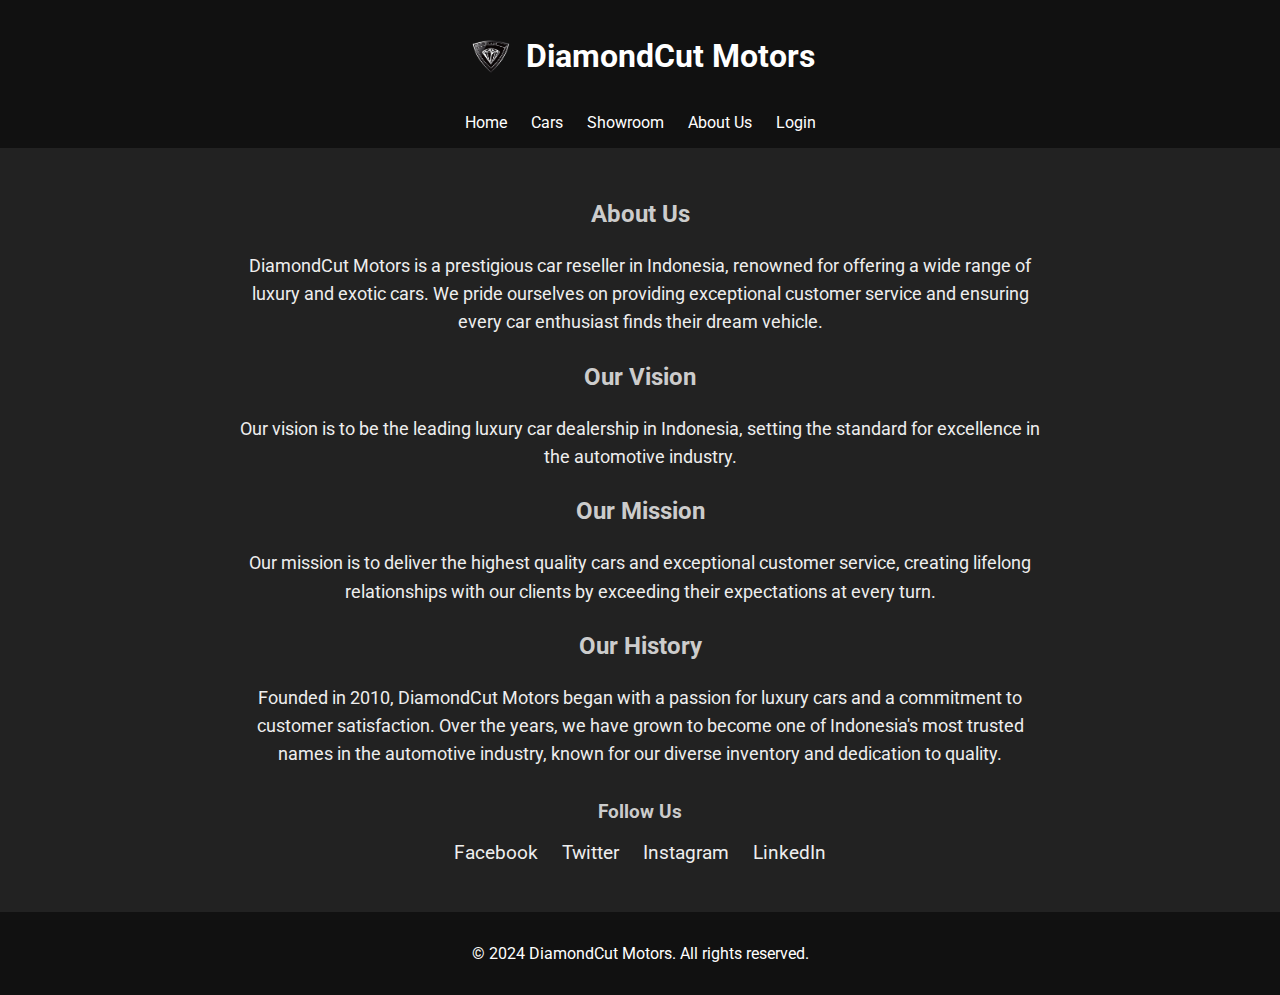
<file: about.html>
<!DOCTYPE html>
<html lang="en">
<head>
    <meta charset="UTF-8">
    <meta name="viewport" content="width=device-width, initial-scale=1.0">
    <title>DiamondCut Motors - About Us</title>
    <link href="https://fonts.googleapis.com/css2?family=Roboto:wght@400;700&display=swap" rel="stylesheet">
    <link rel="stylesheet" href="styles.css">
</head>
<body>
    <header>
        <div class="logo-container">
            <img src="Assets/Logo.png" alt="DiamondCut Motors Logo" class="logo">
            <h1>DiamondCut Motors</h1>
        </div>
        <nav>
            <ul>
                <li><a href="index.html">Home</a></li>
                <li><a href="cars.html">Cars</a></li>
                <li><a href="showroom.html">Showroom</a></li>
                <li><a href="about.html">About Us</a></li>
                <li><a href="login.html">Login</a></li>
            </ul>
        </nav>
    </header>

    <section id="about">
        <div class="about-container">
            <h2>About Us</h2>
            <p>DiamondCut Motors is a prestigious car reseller in Indonesia, renowned for offering a wide range of luxury and exotic cars. We pride ourselves on providing exceptional customer service and ensuring every car enthusiast finds their dream vehicle.</p>
            
            <h2>Our Vision</h2>
            <p>Our vision is to be the leading luxury car dealership in Indonesia, setting the standard for excellence in the automotive industry.</p>
            
            <h2>Our Mission</h2>
            <p>Our mission is to deliver the highest quality cars and exceptional customer service, creating lifelong relationships with our clients by exceeding their expectations at every turn.</p>
            
            <h2>Our History</h2>
            <p>Founded in 2010, DiamondCut Motors began with a passion for luxury cars and a commitment to customer satisfaction. Over the years, we have grown to become one of Indonesia's most trusted names in the automotive industry, known for our diverse inventory and dedication to quality.</p>
            
            <div class="social-media">
                <h3>Follow Us</h3>
                <ul>
                    <li><a href="https://facebook.com/DiamondCutMotors" target="_blank">Facebook</a></li>
                    <li><a href="https://twitter.com/DiamondCutMotors" target="_blank">Twitter</a></li>
                    <li><a href="https://instagram.com/DiamondCutMotors" target="_blank">Instagram</a></li>
                    <li><a href="https://linkedin.com/company/DiamondCutMotors" target="_blank">LinkedIn</a></li>
                </ul>
            </div>
        </div>
    </section>

    <footer>
        <p>&copy; 2024 DiamondCut Motors. All rights reserved.</p>
    </footer>
</body>
</html>
</file>
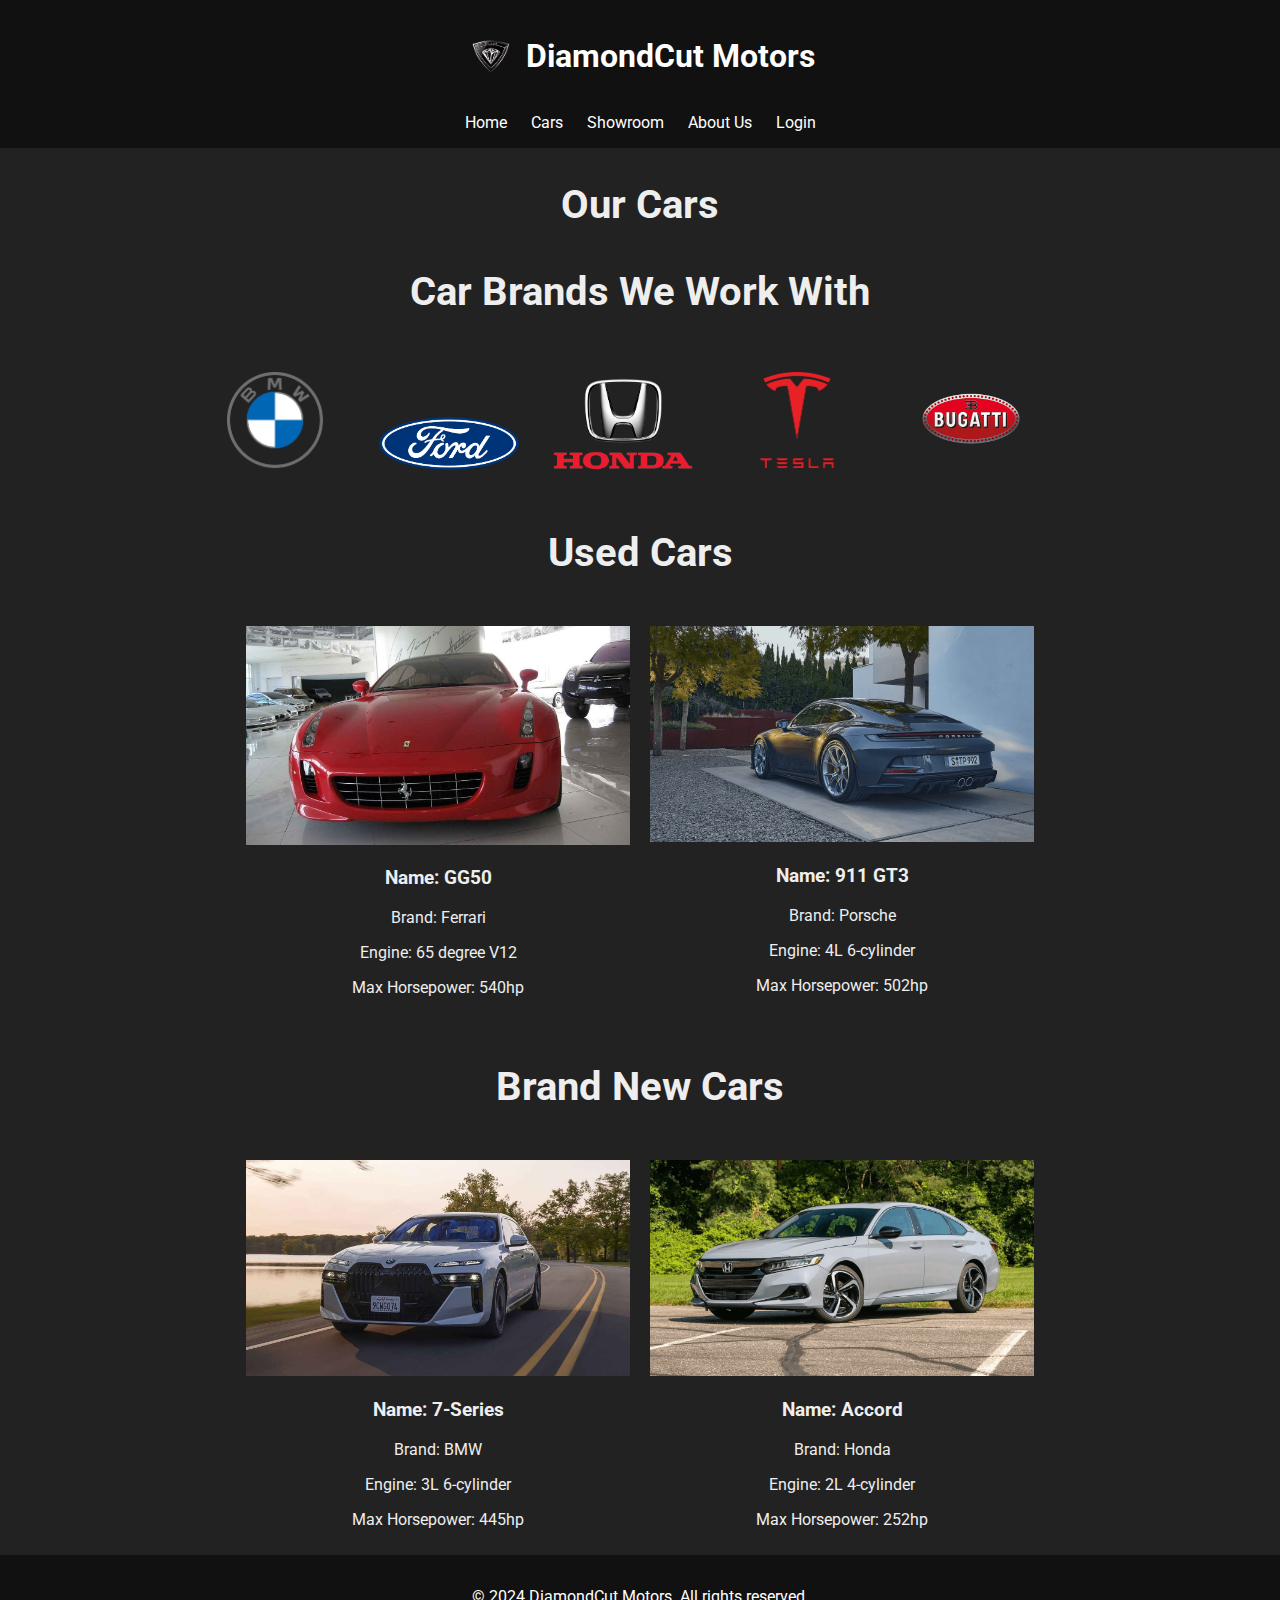
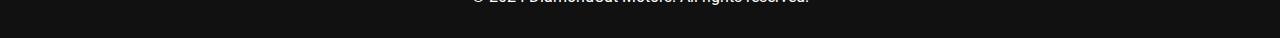
<file: cars.html>
<!DOCTYPE html>
<html lang="en">
<head>
    <meta charset="UTF-8">
    <meta name="viewport" content="width=device-width, initial-scale=1.0">
    <title>DiamondCut Motors - Cars</title>
    <link href="https://fonts.googleapis.com/css2?family=Roboto:wght@400;700&display=swap" rel="stylesheet">
    <link rel="stylesheet" href="styles.css">
</head>
<body>
    <header>
        <div class="logo-container">
            <img src="Assets/Logo.png" alt="DiamondCut Motors Logo" class="logo">
            <h1>DiamondCut Motors</h1>
        </div>
        <nav>
            <ul>
                <li><a href="index.html">Home</a></li>
                <li><a href="cars.html">Cars</a></li>
                <li><a href="showroom.html">Showroom</a></li>
                <li><a href="about.html">About Us</a></li>
                <li><a href="login.html">Login</a></li>
            </ul>
        </nav>
    </header>
    <section id="cars">
        <h2 class="main_text">Our Cars</h2>
        <div class="brand-list">
            <h3 class="main_text">Car Brands We Work With</h3>
            <div class="brands-carousel">
                <div class="carousel-slide">
                    <img src="Assets/bmw.png" alt="Brand 1">
                    <img src="Assets/ford.png" alt="Brand 2">
                    <img src="Assets/honda.png" alt="Brand 3">
                    <img src="Assets/tesla.png" alt="Brand 4">
                    <img src="Assets/bugatti.png" alt="Brand 5">
                </div>
                <div class="carousel-slide">
                    <img src="Assets/ferrari.png" alt="Brand 6">
                    <img src="Assets/hyundai.png" alt="Brand 7">
                    <img src="Assets/porsche.png" alt="Brand 8">
                    <img src="Assets/rolls-royce.png" alt="Brand 9">
                    <img src="Assets/subaru.png" alt="Brand 10">
                </div>
            </div>
        </div>
    
        <h3 class="main_text">Used Cars</h3>
        <div class="car-list used-cars">
            <div class="car">
                <img src="Assets/FerrariGG50.jpg" alt="Used Car 1">
                <h3>Name: GG50</h3>
                <p>Brand: Ferrari</p>
                <p>Engine: 65 degree V12</p>
                <p>Max Horsepower: 540hp</p>
            </div>
            <div class="car">
                <img src="Assets/porsche911 GT3.png" alt="Used Car 2">
                <h3>Name: 911 GT3</h3>
                <p>Brand: Porsche</p>
                <p>Engine: 4L 6-cylinder</p>
                <p>Max Horsepower: 502hp</p>
            </div>
        </div>
        
        <h3 class="main_text">Brand New Cars</h3>
        <div class="car-list new-cars">
            <div class="car">
                <img src="Assets/BMW 7-Series.jpg" alt="New Car 1">
                <h3>Name: 7-Series</h3>
                <p>Brand: BMW</p>
                <p>Engine: 3L 6-cylinder</p>
                <p>Max Horsepower: 445hp</p>
            </div>
            <div class="car">
                <img src="Assets/honda-accord.png" alt="New Car 2">
                <h3>Name: Accord</h3>
                <p>Brand: Honda</p>
                <p>Engine: 2L 4-cylinder</p>
                <p>Max Horsepower: 252hp</p>
            </div>
        </div>
    </section>

    <footer>
        <p>&copy; 2024 DiamondCut Motors. All rights reserved.</p>
    </footer>

    <script src="carsScripts.js"></script>
</body>
</html>
</file>
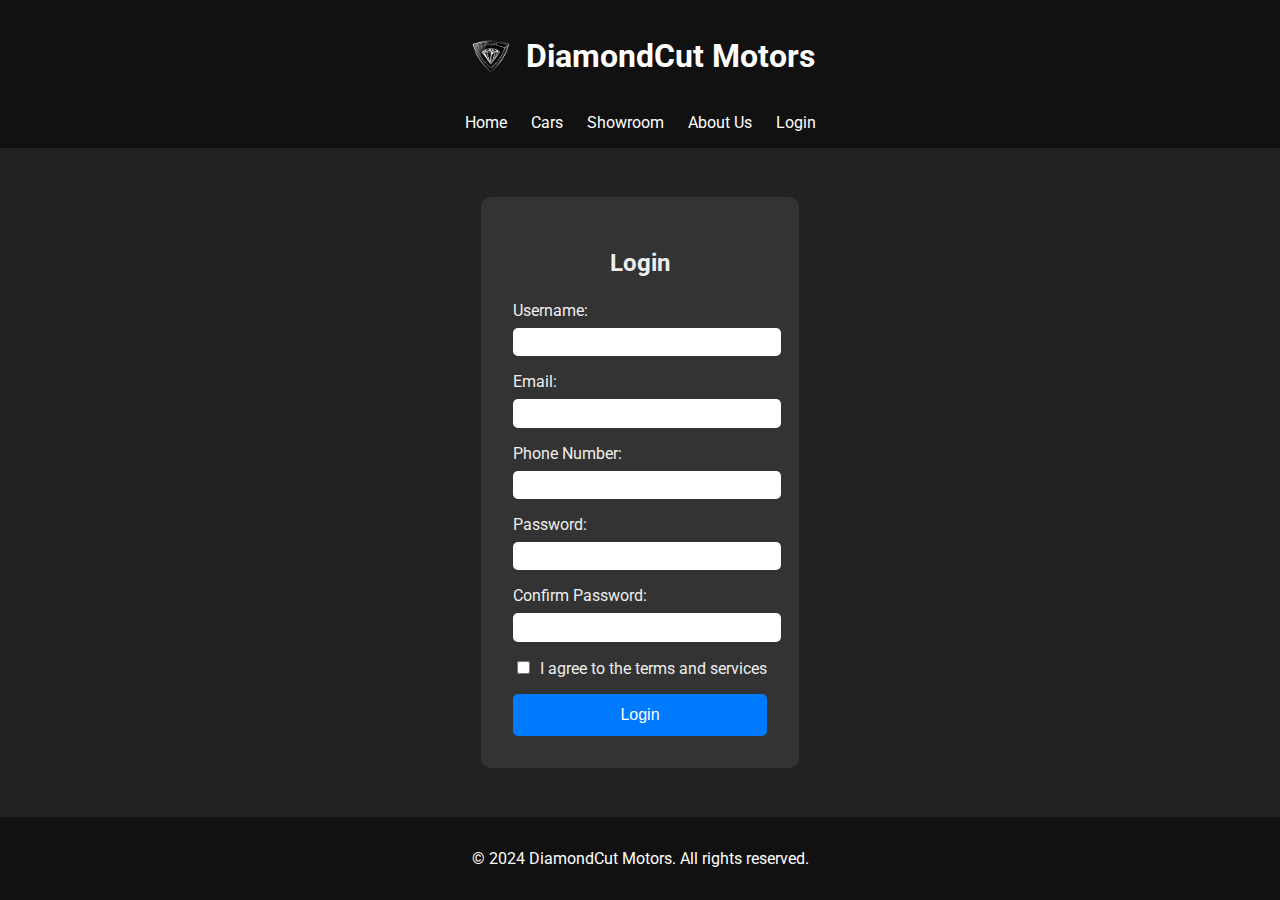
<file: login.html>
<!DOCTYPE html>
<html lang="en">
<head>
    <meta charset="UTF-8">
    <meta name="viewport" content="width=device-width, initial-scale=1.0">
    <title>DiamondCut Motors - Login</title>
    <link href="https://fonts.googleapis.com/css2?family=Roboto:wght@400;700&display=swap" rel="stylesheet">
    <link rel="stylesheet" href="styles.css">
</head>
<body>
    <header>
        <div class="logo-container">
            <img src="Assets/Logo.png" alt="DiamondCut Motors Logo" class="logo">
            <h1>DiamondCut Motors</h1>
        </div>
        <nav>
            <ul>
                <li><a href="index.html">Home</a></li>
                <li><a href="cars.html">Cars</a></li>
                <li><a href="showroom.html">Showroom</a></li>
                <li><a href="about.html">About Us</a></li>
                <li><a href="login.html">Login</a></li>
            </ul>
        </nav>
    </header>
    
    <div class="main-content">
        <section id="login">
            <h2>Login</h2>
            <form id="loginForm">
                <div class="form-group">
                    <label for="username">Username:</label>
                    <input type="text" id="username" name="username">
                    <span class="error" id="usernameError"></span>
                </div>
                <div class="form-group">
                    <label for="email">Email:</label>
                    <input type="email" id="email" name="email">
                    <span class="error" id="emailError"></span>
                </div>
                <div class="form-group">
                    <label for="phone">Phone Number:</label>
                    <input type="tel" id="phone" name="phone">
                    <span class="error" id="phoneError"></span>
                </div>
                <div class="form-group">
                    <label for="password">Password:</label>
                    <input type="password" id="password" name="password">
                    <span class="error" id="passwordError"></span>
                </div>
                <div class="form-group">
                    <label for="confirmPassword">Confirm Password:</label>
                    <input type="password" id="confirmPassword" name="confirmPassword">
                    <span class="error" id="confirmPasswordError"></span>
                </div>
                <div class="form-group">
                    <label>
                        <input type="checkbox" id="terms" name="terms"> I agree to the terms and services
                    </label>
                    <span class="error" id="termsError"></span>
                </div>
                <button type="submit">Login</button>
            </form>
        </section>
    </div>

    <footer>
        <p>&copy; 2024 DiamondCut Motors. All rights reserved.</p>
    </footer>

    <script src="loginScripts.js"></script>
</body>
</html>
</file>
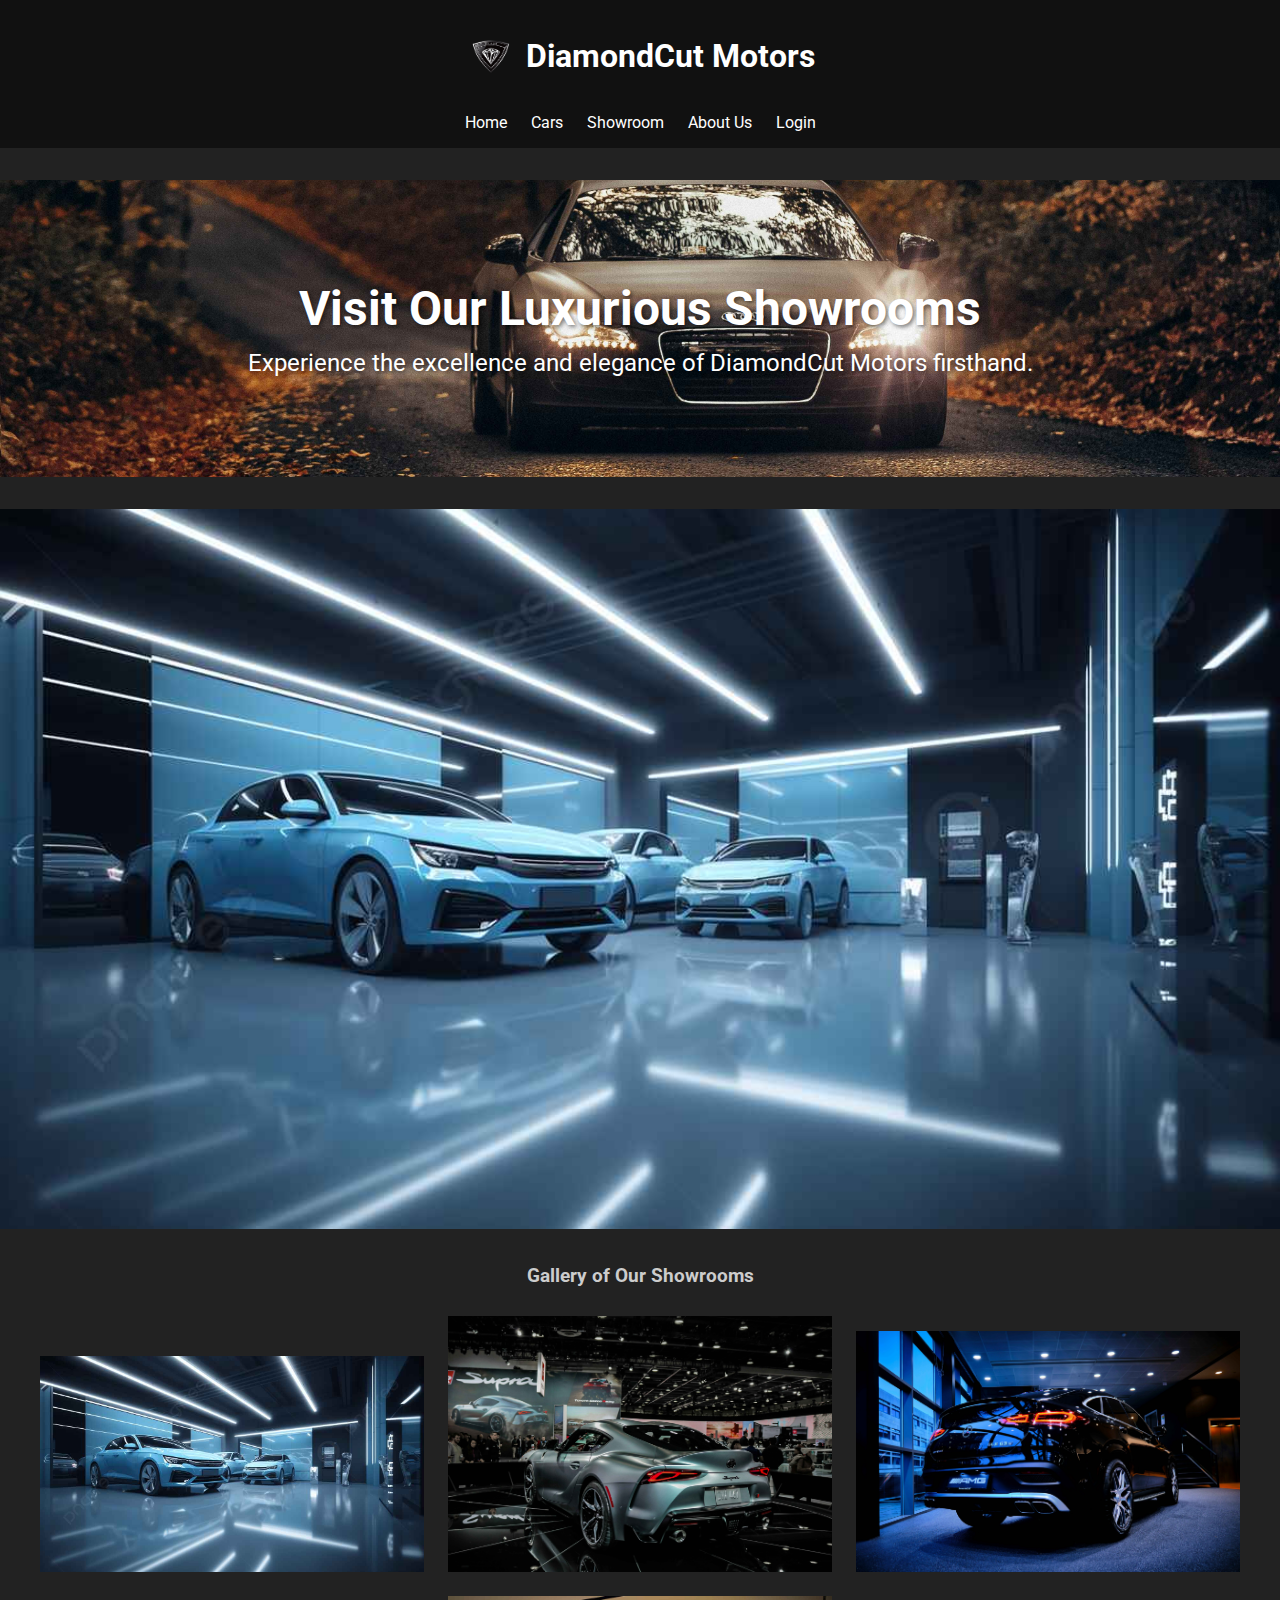
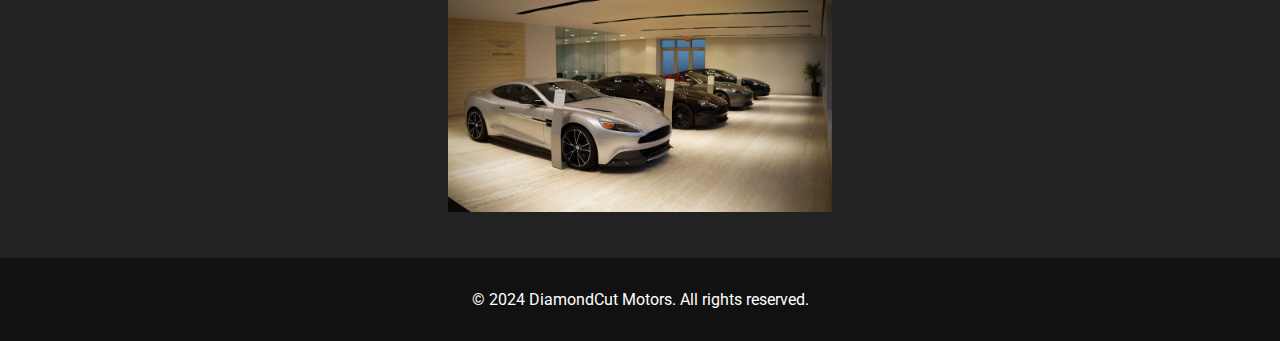
<file: showroom.html>
<!DOCTYPE html>
<html lang="en">
<head>
    <meta charset="UTF-8">
    <meta name="viewport" content="width=device-width, initial-scale=1.0">
    <title>DiamondCut Motors - Showroom</title>
    <link href="https://fonts.googleapis.com/css2?family=Roboto:wght@400;700&display=swap" rel="stylesheet">
    <link rel="stylesheet" href="styles.css">
</head>
<body>
    <header>
        <div class="logo-container">
            <img src="Assets/Logo.png" alt="DiamondCut Motors Logo" class="logo">
            <h1>DiamondCut Motors</h1>
        </div>
        <nav>
            <ul>
                <li><a href="index.html">Home</a></li>
                <li><a href="cars.html">Cars</a></li>
                <li><a href="showroom.html">Showroom</a></li>
                <li><a href="about.html">About Us</a></li>
                <li><a href="login.html">Login</a></li>
            </ul>
        </nav>
    </header>
    
    <section id="showroom">
        <div class="showroom-jumbotron">
            <h2>Visit Our Luxurious Showrooms</h2>
            <p>Experience the excellence and elegance of DiamondCut Motors firsthand.</p>
        </div>
        <div class="showroom-carousel">
            <div class="carousel-slide fade">
                <img src="Assets/showroom1.jpg" alt="Showroom 1">
            </div>
            <div class="carousel-slide fade">
                <img src="Assets/showroom3.jpg" alt="Showroom 2">
            </div>
            <div class="carousel-slide fade">
                <img src="Assets/showroom4.jpg" alt="Showroom 3">
            </div>
            <div class="carousel-slide fade">
                <img src="Assets/showroom5.jpg" alt="Showroom 4">
            </div>
        </div>
        <div class="showroom-gallery">
            <h3>Gallery of Our Showrooms</h3>
            <img src="Assets/showroom1.jpg" alt="Showroom 1">
            <img src="Assets/showroom3.jpg" alt="Showroom 2">
            <img src="Assets/showroom4.jpg" alt="Showroom 3">
            <img src="Assets/showroom5.jpg" alt="Showroom 4">
        </div>
    </section>

    <footer>
        <p>&copy; 2024 DiamondCut Motors. All rights reserved.</p>
    </footer>

    <script src="showroomScripts.js"></script>
</body>
</html>
</file>
<file: styles.css>
body {
    font-family: 'Roboto', sans-serif;
    margin: 0;
    padding: 0;
    background-color: #222;
    color: #eee;
    display: flex;
    flex-direction: column;
    min-height: 100vh;
}

header {
    background-color: #111;
    color: #fff;
    padding: 1em 0;
    text-align: center;
}

.logo-container {
    display: flex;
    align-items: center;
    justify-content: center;
    margin-bottom: 1em;
}

.logo {
    width: 50px;
    height: auto;
    margin-right: 10px;
}

nav ul {
    list-style-type: none;
    padding: 0;
    margin: 0;
}

nav ul li {
    display: inline;
    margin: 0 10px;
}

nav ul li a {
    color: #fff;
    text-decoration: none;
}

#home {
    text-align: center;
    padding: 0;
}

.carousel {
    max-width: 100%;
    margin: 0 auto;
    position: relative;
}

.carousel-slide {
    display: none;
}

.carousel-slide video {
    width: 100%;
    height: auto;
    max-height: 80vh;
    object-fit: cover;
}

.carousel-text {
    position: absolute;
    top: 20px;
    left: 50%;
    transform: translateX(-50%);
    background-color: rgba(0, 0, 0, 0.5);
    padding: 20px;
    border-radius: 10px;
    color: #fff;
    width: 80%;
    max-width: 600px;
    text-align: center;
}

.carousel-text h2 {
    font-size: 2em;
}

.carousel-text p {
    font-size: 1.2em;
}

.tagline {
    font-size: 1.2em;
    color: #ddd;
    margin-top: 0.5em;
}

.fade {
    animation-name: fade;
    animation-duration: 1.5s;
}

@keyframes fade {
    from {opacity: .4}
    to {opacity: 1}
}

#gallery {
    padding: 2em 0;
    text-align: center;
}

#gallery h3 {
    color: #ccc;
    margin-bottom: 1em;
}

footer {
    background-color: #111;
    color: #fff;
    text-align: center;
    padding: 1em 0;
    margin-top: auto;
}

@media (max-width: 768px) {
    nav ul li {
        display: block;
        margin: 5px 0;
    }

    #home {
        padding: 2em 1em;
    }

    #gallery {
        padding: 2em 1em;
    }

    .gallery-slide img {
        width: 90%;
    }

    .car {
        width: 90%;
    }

    .brands-carousel img{
        width: 40%;
    }

    .carousel-text {
        width: 90%;
        padding: 15px;
    }

    .carousel-text h2 {
        font-size: 1.5em;
    }

    .carousel-text p {
        font-size: 1em;
    }
}

.gallery-carousel {
    display: flex;
    overflow: hidden;
}

.gallery-slide {
    display: flex;
    justify-content: space-around;
    width: 100%;
}

.gallery-slide img {
    width: 30%;
    height: auto;
    max-height: 850px;
}


/*  */
#cars h2.main_text, #cars h3.main_text {
    text-align: center;
    font-size: 40px;
}

.brands-carousel h3 {
    color: #ccc;
    margin-bottom: 1em;
}

.brands-carousel {
    max-width: 900px;
    margin: 0 auto;
    display: flex;
    flex-wrap: wrap;
    justify-content: center;
}

.brands-carousel img {
    width: 20%;
    max-width: 150px;
    max-height: 110px;
    margin: 10px; 

    box-sizing: border-box; 
}

.car-list {
    display: flex;
    flex-wrap: wrap;
    justify-content: center;
}

.car {
    width: 30%;
    margin: 10px;
    text-align: center;
}

.car img {
    width: 100%;
    height: auto;
}

.brands-carousel {
    display: flex;
    overflow: hidden;
}

.carousel-slide {
    display: flex;
    width: 100%;
}

.carousel-slide img {
    width: 20%;
    height: auto;
    object-fit: contain; /* aspect ratio */
}

/* Showroom */

#showroom .body {
    background-color: #222;
    color: #eee;
    display: flex;
    flex-direction: column;
    min-height: 100vh;
}

#showroom {
    text-align: center;
    padding: 2em 0;
    color: #eee;
}

.showroom-jumbotron {
    background: url('Assets/Car\ 2Home.jpg') no-repeat center center/cover;
    color: #fff;
    padding: 100px 20px;
    text-shadow: 2px 2px 4px rgba(0, 0, 0, 0.5);
    margin-bottom: 2em;
}

.showroom-jumbotron h2 {
    font-size: 3em;
    margin: 0;
}

.showroom-jumbotron p {
    font-size: 1.5em;
    margin: 0.5em 0 0;
}

.showroom-carousel {
    max-width: 100%;
    margin: 0 auto 2em;
    position: relative;
}

.showroom-carousel .carousel-slide {
    display: none;
}

.showroom-carousel .carousel-slide img {
    width: 100%;
    height: auto;
    max-height: 80vh;
    object-fit: cover;
}

.showroom-gallery {
    text-align: center;
}

.showroom-gallery h3 {
    color: #ccc;
    margin-bottom: 1em;
}

.showroom-gallery img {
    width: 30%;
    height: auto;
    margin: 10px;
    max-height: 300px;
    object-fit: cover;
    transition: transform 0.3s ease;
}

.showroom-gallery img:hover {
    transform: scale(1.05);
}

/* About */

#about {
    padding: 2em 0;
    text-align: center;
}

.about-container {
    max-width: 800px;
    margin: 0 auto;
    padding: 0 20px;
}

#about h2, #about h3 {
    color: #ccc;
    margin-bottom: 1em;
}

#about p {
    margin-bottom: 1.5em;
    font-size: 1.1em;
    line-height: 1.6em;
}

.social-media {
    margin-top: 2em;
}

.social-media h3 {
    margin-bottom: 1em;
    color: #ccc;
}

.social-media ul {
    list-style-type: none;
    padding: 0;
}

.social-media ul li {
    display: inline;
    margin: 0 10px;
}

.social-media ul li a {
    color: #eee;
    text-decoration: none;
    font-size: 1.2em;
}

.social-media ul li a:hover {
    color: #ddd;
    text-decoration: underline;
}

/* Login */

.main-content {
    flex: 1;
    display: flex;
    align-items: center;
    justify-content: center;
}

#login {
    padding: 2em;
    max-width: 500px;
    background-color: #333;
    border-radius: 10px;
}

#login h2 {
    text-align: center;
    margin-bottom: 1em;
}

.form-group {
    margin-bottom: 1em;
}

.form-group label {
    display: block;
    margin-bottom: 0.5em;
}

.form-group input[type="text"],
.form-group input[type="email"],
.form-group input[type="tel"],
.form-group input[type="password"] {
    width: 100%;
    padding: 0.5em;
    border: none;
    border-radius: 5px;
}

.form-group input[type="checkbox"] {
    margin-right: 0.5em;
}

.error {
    color: #ff0000;
    font-size: 0.875em;
    margin-top: 0.5em;
    display: block;
}

button[type="submit"] {
    width: 100%;
    padding: 0.75em;
    background-color: #007bff;
    border: none;
    border-radius: 5px;
    color: #fff;
    font-size: 1em;
    cursor: pointer;
}

button[type="submit"]:hover {
    background-color: #0056b3;
}
</file>
